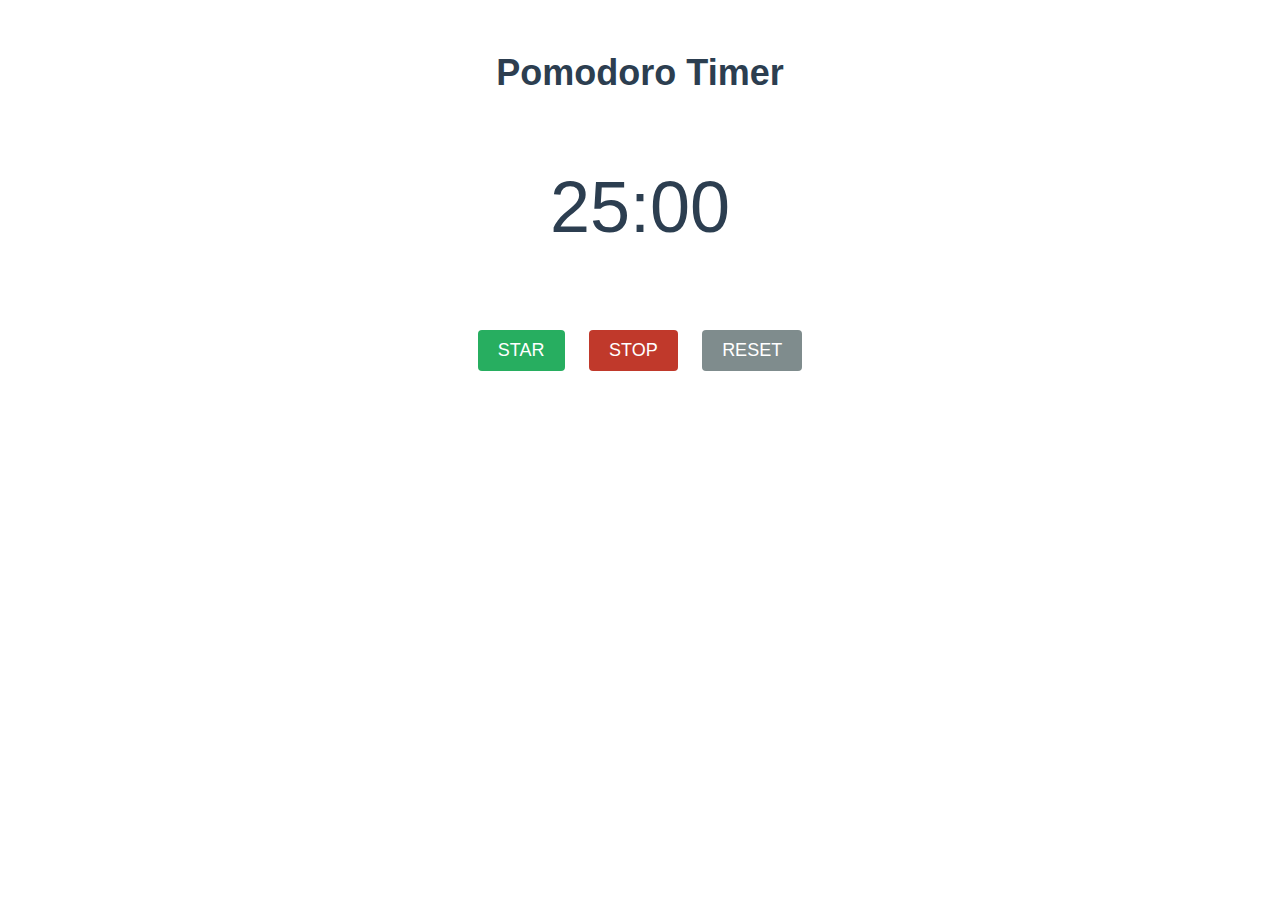
<file: index.html>
<!DOCTYPE html>
<html lang="en">
<head>
  <meta charset="UTF-8">
  <meta name="viewport" content="width=device-width, initial-scale=1.0">
  <link rel="stylesheet" href="Pomodorotimer.css">
  <title>Pomodoro Timer</title>
</head>
<body>
  <div class="container">
    <h1 class="title">Pomodoro Timer</h1>
    <p class="timer" id="timer">25:00</p>
    <div class="botton-wrapper">
      <button id="start">Star</button>
      <button id="stop">Stop</button>
     <button id="reset">Reset</button>
    </div>
  </div>
  

  <script src="Pomodorotimer.js"></script>
</body>
</html>
</file>
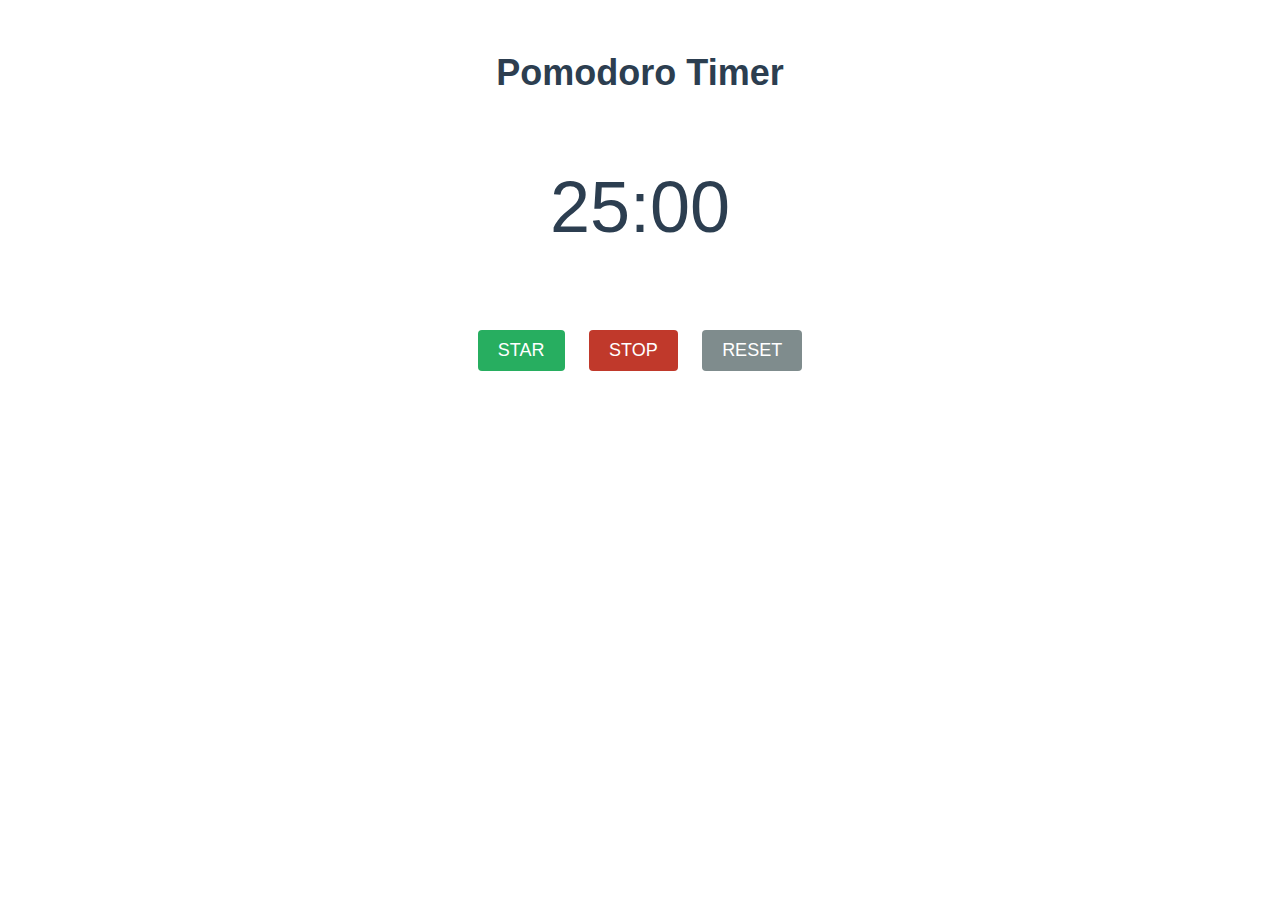
<file: Pomodorotimer.html>
<!DOCTYPE html>
<html lang="en">
<head>
  <meta charset="UTF-8">
  <meta name="viewport" content="width=device-width, initial-scale=1.0">
  <link rel="stylesheet" href="Pomodorotimer.css">
  <title>Pomodoro Timer</title>
</head>
<body>
  <div class="container">
    <h1 class="title">Pomodoro Timer</h1>
    <p class="timer" id="timer">25:00</p>
    <div class="botton-wrapper">
      <button id="start">Star</button>
      <button id="stop">Stop</button>
     <button id="reset">Reset</button>
    </div>
  </div>
  

  <script src="Pomodorotimer.js"></script>
</body>
</html>
</file>
<file: Pomodorotimer.css>
.container{
  margin: 0 auto;
  max-width: 400px;
  text-align: center;
padding: 20px;
font-family: "Roboto", sans-serif;
}

.title {
  font-size: 36px;
  margin-bottom: 10px;
  color: #2c3e50;
}

.timer{
  font-size: 72px;
  color: #2c3e50;
}

button {
  font-size: 18px;
  padding: 10px 20px;
  margin: 10px;
  color: #fff;
  border: none;
  border-radius: 4px;
  cursor: pointer;
  text-transform: uppercase;
  transition: opacity .3s ease-in-out;
}

button:hover{
  opacity: .7;
}

#start{
  background-color: #27ae60;
}

#stop{
  background-color: #c0392b;
}

#reset{
  background-color: #7f8c8d;
}
</file>
